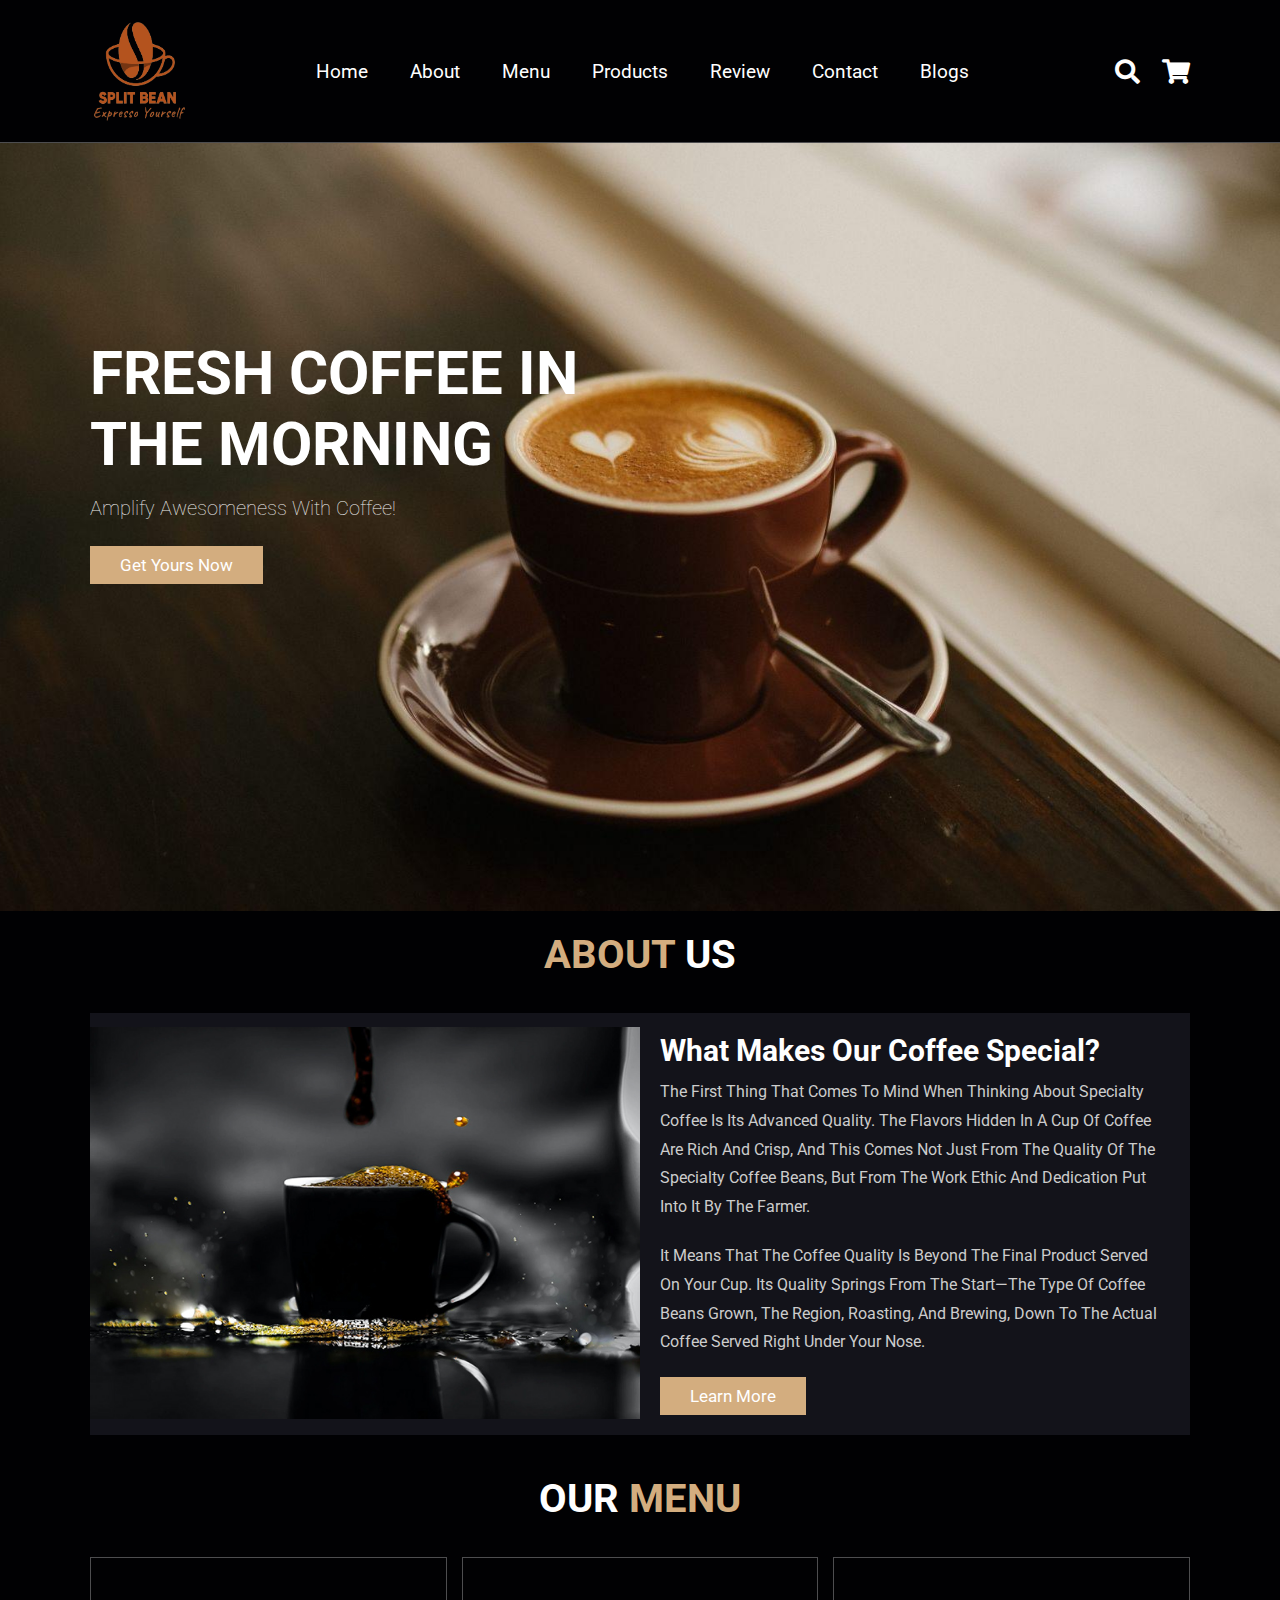
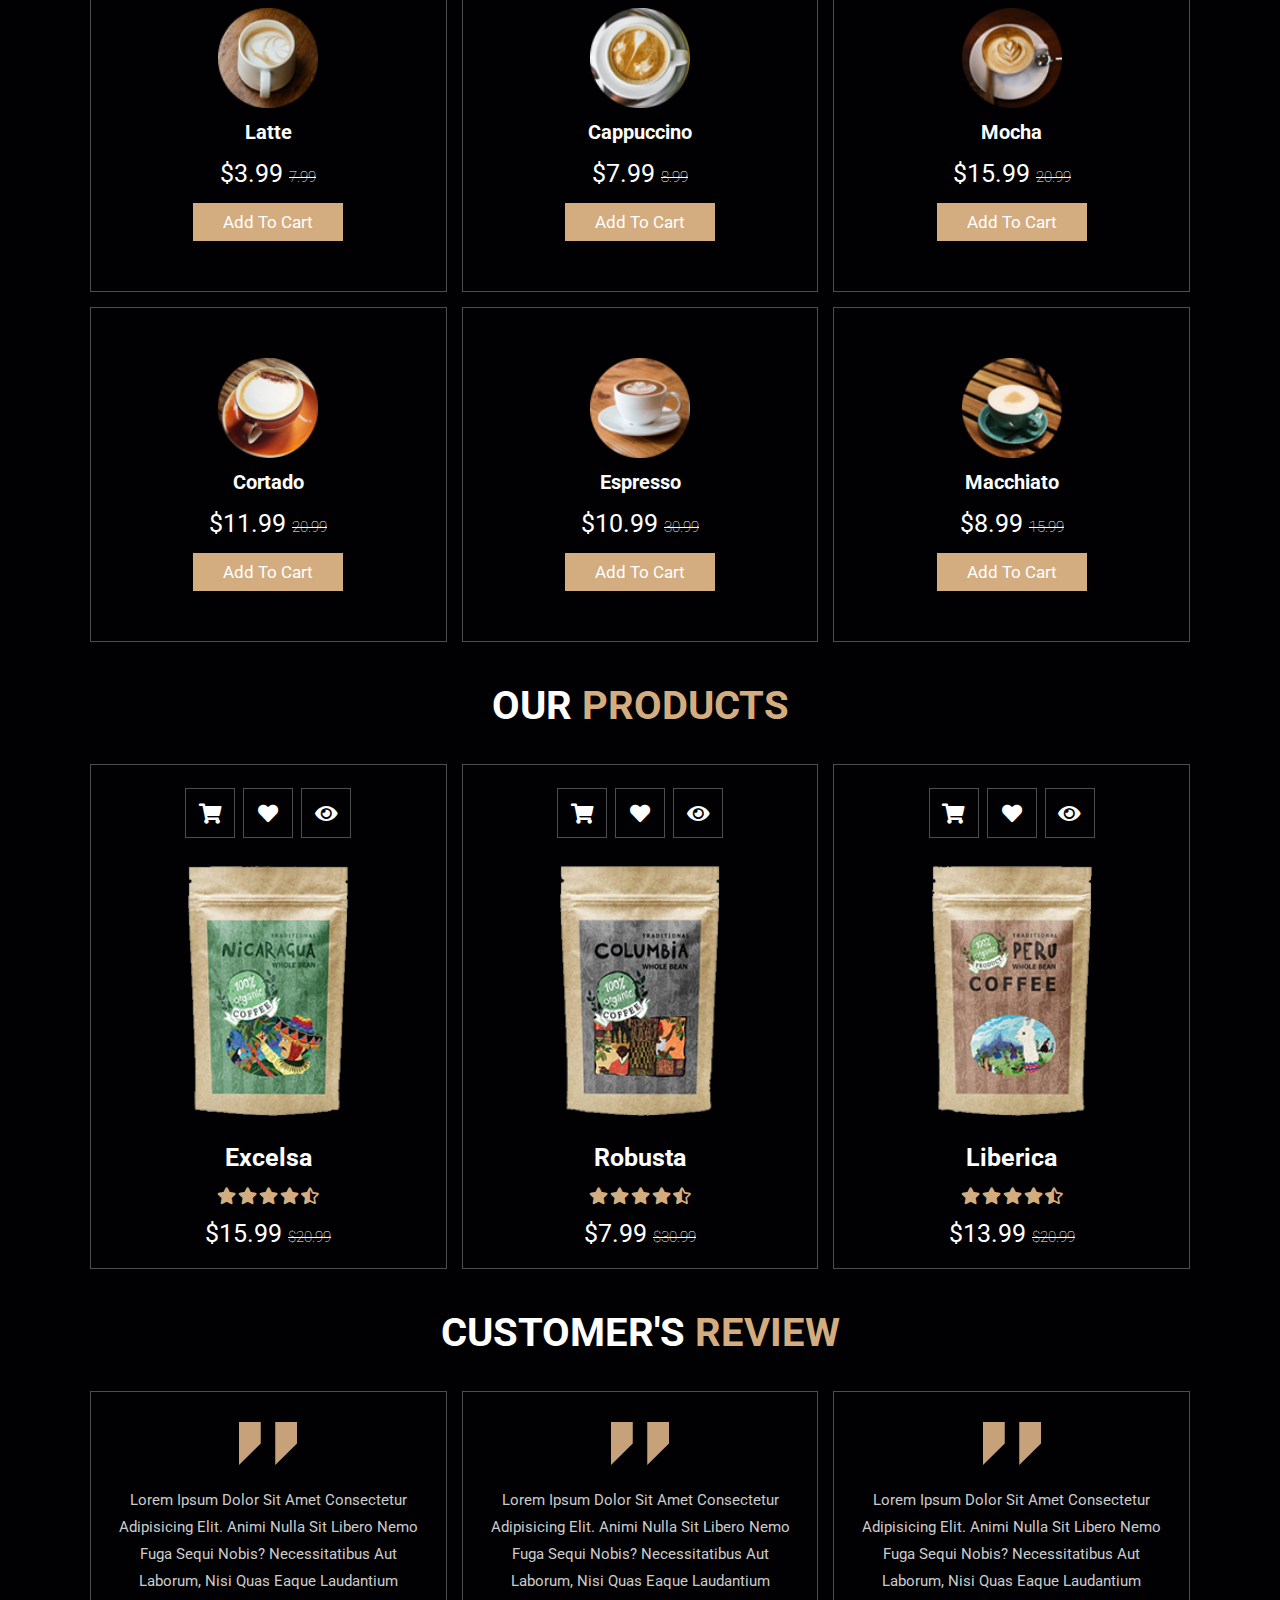
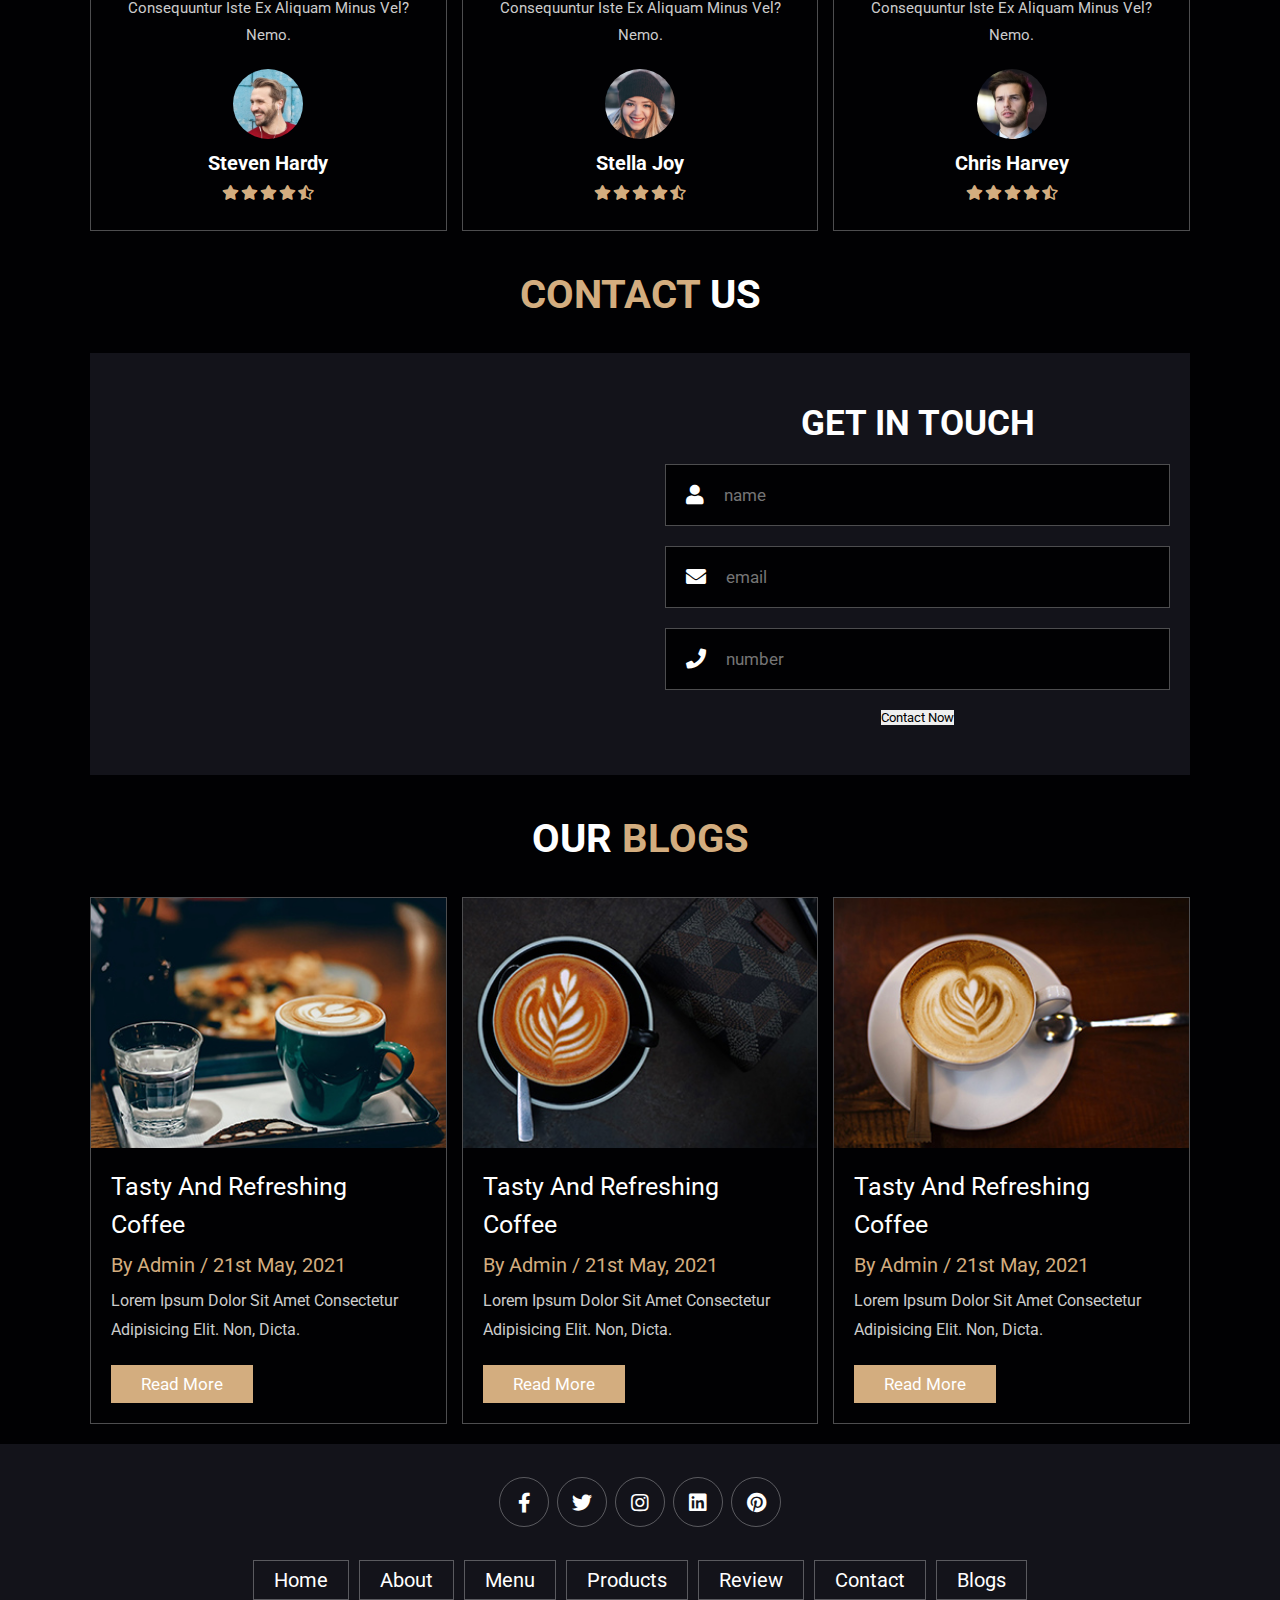
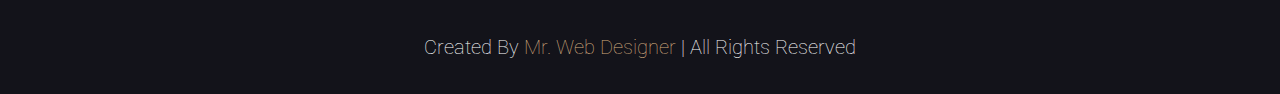
<file: coffee website/index.html>
<!DOCTYPE html>
<html lang="en">
  <head>
    <meta charset="UTF-8" />
    <meta http-equiv="X-UA-Compatible" content="IE=edge" />
    <meta name="viewport" content="width=device-width, initial-scale=1.0" />
    <title>split bean</title>

    
    <link
      rel="stylesheet"
      href="https://cdnjs.cloudflare.com/ajax/libs/font-awesome/5.15.4/css/all.min.css"
    />

    <
    <link rel="stylesheet" href="css/style.css" />
  </head>
  <body>
    

    <header class="header">
      <a href="#" class="logo">
        <img src="images/logo.png" alt="" />
      </a>

      <nav class="navbar">
        <a href="#home">home</a>
        <a href="#about">about</a>
        <a href="#menu">menu</a>
        <a href="#products">products</a>

        <a href="#review">review</a>
        <a href="#contact">contact</a>
        <a href="#blogs">blogs</a>
      </nav>

      <div class="icons">
        <div class="fas fa-search" id="search-btn"></div>
        <div class="fas fa-shopping-cart" id="cart-btn"></div>
        <div class="fas fa-bars" id="menu-btn"></div>
      </div>

      <div class="search-form">
        <input type="search" id="search-box" placeholder="search here..." />
        <label for="search-box" class="fas fa-search"></label>
      </div>

      <div class="cart-items-container">
        <div class="cart-item">
          <span class="fas fa-times"></span>
          <img src="images/cart-item-1.png" alt="" />
          <div class="content">
            <h3>Arabica</h3>
            <div class="price">$25.99/-</div>
          </div>
        </div>
        <div class="cart-item">
          <span class="fas fa-times"></span>
          <img src="images/cart-item-2.png" alt="" />
          <div class="content">
            <h3>Robusta</h3>
            <div class="price">$7.99/-</div>
          </div>
        </div>
        <div class="cart-item">
          <span class="fas fa-times"></span>
          <img src="images/cart-item-3.png" alt="" />
          <div class="content">
            <h3>Excelsa</h3>
            <div class="price">$15.99/-</div>
          </div>
        </div>
        <div class="cart-item">
          <span class="fas fa-times"></span>
          <img src="images/cart-item-4.png" alt="" />
          <div class="content">
            <h3>Liberica</h3>
            <div class="price">$13.99/-</div>
          </div>
        </div>
        <a
          href="file:///C:/Users/vasishta%20patel/Desktop/coffee%20website/cart.html"
          class="btn"
          >checkout now</a
        >

        <!---- <button onClick="myOnClickFn()">checkout now</button>
        <script>
          function myOnClickFn() {
            document.location.href =
              "file:///C:/Users/vasishta%20patel/Desktop/coffee%20website/cart.html";
          }
        </script> -->
      </div>
    </header>

    <!-- header section ends -->

    <!-- home section starts  -->

    <section class="home" id="home">
      <div class="content">
        <h3>fresh coffee in the morning</h3>
        <p>Amplify Awesomeness With Coffee!</p>
        <a href="#" class="btn">get yours now</a>
      </div>
    </section>

    

    <section class="about" id="about">
      <h1 class="heading"><span>about</span> us</h1>

      <div class="row">
        <div class="image">
          <img src="images/about-img.jpeg" alt="" />
        </div>

        <div class="content">
          <h3>what makes our coffee special?</h3>
          <p>
            The first thing that comes to mind when thinking about specialty
            coffee is its advanced quality. The flavors hidden in a cup of
            coffee are rich and crisp, and this comes not just from the quality
            of the specialty coffee beans, but from the work ethic and
            dedication put into it by the farmer.
          </p>
          <p>
            It means that the coffee quality is beyond the final product served
            on your cup. Its quality springs from the start—the type of coffee
            beans grown, the region, roasting, and brewing, down to the actual
            coffee served right under your nose.
          </p>
          <a href="#" class="btn">learn more</a>
        </div>
      </div>
    </section>

    

    <section class="menu" id="menu">
      <h1 class="heading">our <span>menu</span></h1>

      <div class="box-container">
        <div class="box">
          <img src="images/menu-1.png" alt="" />
          <h3>Latte</h3>
          <div class="price">$3.99 <span>7.99</span></div>
          <a href="#" class="btn">add to cart</a>
        </div>

        <div class="box">
          <img src="images/menu-2.png" alt="" />
          <h3>Cappuccino</h3>
          <div class="price">$7.99 <span>8.99</span></div>
          <a href="#" class="btn">add to cart</a>
        </div>

        <div class="box">
          <img src="images/menu-3.png" alt="" />
          <h3>Mocha</h3>
          <div class="price">$15.99 <span>20.99</span></div>
          <a href="#" class="btn">add to cart</a>
        </div>

        <div class="box">
          <img src="images/menu-4.png" alt="" />
          <h3>cortado</h3>
          <div class="price">$11.99 <span>20.99</span></div>
          <a href="#" class="btn">add to cart</a>
        </div>

        <div class="box">
          <img src="images/menu-5.png" alt="" />
          <h3>Espresso</h3>
          <div class="price">$10.99 <span>30.99</span></div>
          <a href="#" class="btn">add to cart</a>
        </div>

        <div class="box">
          <img src="images/menu-6.png" alt="" />
          <h3>macchiato</h3>
          <div class="price">$8.99 <span>15.99</span></div>
          <a href="#" class="btn">add to cart</a>
        </div>
      </div>
    </section>

    

    <section class="products" id="products">
      <h1 class="heading">our <span>products</span></h1>

      <div class="box-container">
        <div class="box">
          <div class="icons">
            <a href="#" class="fas fa-shopping-cart"></a>
            <a href="#" class="fas fa-heart"></a>
            <a href="#" class="fas fa-eye"></a>
          </div>
          <div class="image">
            <img src="images/product-1.png" alt="" />
          </div>
          <div class="content">
            <h3>Excelsa</h3>
            <div class="stars">
              <i class="fas fa-star"></i>
              <i class="fas fa-star"></i>
              <i class="fas fa-star"></i>
              <i class="fas fa-star"></i>
              <i class="fas fa-star-half-alt"></i>
            </div>
            <div class="price">$15.99 <span>$20.99</span></div>
          </div>
        </div>

        <div class="box">
          <div class="icons">
            <a href="#" class="fas fa-shopping-cart"></a>
            <a href="#" class="fas fa-heart"></a>
            <a href="#" class="fas fa-eye"></a>
          </div>
          <div class="image">
            <img src="images/product-2.png" alt="" />
          </div>
          <div class="content">
            <h3>Robusta</h3>
            <div class="stars">
              <i class="fas fa-star"></i>
              <i class="fas fa-star"></i>
              <i class="fas fa-star"></i>
              <i class="fas fa-star"></i>
              <i class="fas fa-star-half-alt"></i>
            </div>
            <div class="price">$7.99 <span>$30.99</span></div>
          </div>
        </div>

        <div class="box">
          <div class="icons">
            <a href="#" class="fas fa-shopping-cart"></a>
            <a href="#" class="fas fa-heart"></a>
            <a href="#" class="fas fa-eye"></a>
          </div>
          <div class="image">
            <img src="images/product-3.png" alt="" />
          </div>
          <div class="content">
            <h3>Liberica</h3>
            <div class="stars">
              <i class="fas fa-star"></i>
              <i class="fas fa-star"></i>
              <i class="fas fa-star"></i>
              <i class="fas fa-star"></i>
              <i class="fas fa-star-half-alt"></i>
            </div>
            <div class="price">$13.99 <span>$20.99</span></div>
          </div>
        </div>
      </div>
    </section>

    

    <section class="review" id="review">
      <h1 class="heading">customer's <span>review</span></h1>

      <div class="box-container">
        <div class="box">
          <img src="images/quote-img.png" alt="" class="quote" />
          <p>
            Lorem ipsum dolor sit amet consectetur adipisicing elit. Animi nulla
            sit libero nemo fuga sequi nobis? Necessitatibus aut laborum, nisi
            quas eaque laudantium consequuntur iste ex aliquam minus vel? Nemo.
          </p>
          <img src="images/pic-1.png" class="user" alt="" />
          <h3>steven hardy</h3>
          <div class="stars">
            <i class="fas fa-star"></i>
            <i class="fas fa-star"></i>
            <i class="fas fa-star"></i>
            <i class="fas fa-star"></i>
            <i class="fas fa-star-half-alt"></i>
          </div>
        </div>

        <div class="box">
          <img src="images/quote-img.png" alt="" class="quote" />
          <p>
            Lorem ipsum dolor sit amet consectetur adipisicing elit. Animi nulla
            sit libero nemo fuga sequi nobis? Necessitatibus aut laborum, nisi
            quas eaque laudantium consequuntur iste ex aliquam minus vel? Nemo.
          </p>
          <img src="images/pic-2.png" class="user" alt="" />
          <h3>stella joy</h3>
          <div class="stars">
            <i class="fas fa-star"></i>
            <i class="fas fa-star"></i>
            <i class="fas fa-star"></i>
            <i class="fas fa-star"></i>
            <i class="fas fa-star-half-alt"></i>
          </div>
        </div>

        <div class="box">
          <img src="images/quote-img.png" alt="" class="quote" />
          <p>
            Lorem ipsum dolor sit amet consectetur adipisicing elit. Animi nulla
            sit libero nemo fuga sequi nobis? Necessitatibus aut laborum, nisi
            quas eaque laudantium consequuntur iste ex aliquam minus vel? Nemo.
          </p>
          <img src="images/pic-3.png" class="user" alt="" />
          <h3>chris harvey</h3>
          <div class="stars">
            <i class="fas fa-star"></i>
            <i class="fas fa-star"></i>
            <i class="fas fa-star"></i>
            <i class="fas fa-star"></i>
            <i class="fas fa-star-half-alt"></i>
          </div>
        </div>
      </div>
    </section>

    

    <section class="contact" id="contact">
      <h1 class="heading"><span>contact</span> us</h1>

      <div class="row">
        <iframe
          class="map"
          src="https://www.google.com/maps/embed?pb=!1m18!1m12!1m3!1d30153.788252261566!2d72.82321484621745!3d19.141690214227783!2m3!1f0!2f0!3f0!3m2!1i1024!2i768!4f13.1!3m3!1m2!1s0x3be7b63aceef0c69%3A0x2aa80cf2287dfa3b!2sJogeshwari%20West%2C%20Mumbai%2C%20Maharashtra%20400047!5e0!3m2!1sen!2sin!4v1629452077891!5m2!1sen!2sin"
          allowfullscreen=""
          loading="lazy"
        ></iframe>

        <form action="" onsubmit="myalert()">
          <h3>get in touch</h3>
          <div class="inputBox">
            <span class="fas fa-user"></span>
            <input required type="text" placeholder="name" />
          </div>
          <div class="inputBox">
            <span class="fas fa-envelope"></span>
            <input type="email" placeholder="email" />
          </div>
          <div class="inputBox">
            <span class="fas fa-phone"></span>
            <input required type="number" placeholder="number" />
          </div>
          
          <input type="submit" value="contact now" />

          <script>
            function myalert() {
              alert(
                "Welcome To Slipt Bean!\n " +
                  "Thank You For Contacting Us." +
                  "We Will Get Back To You Soon!"
              );
            }
          </script>
        </form>
      </div>
    </section>

    <!-- contact section ends -->

    <!-- blogs section starts  -->

    <section class="blogs" id="blogs">
      <h1 class="heading">our <span>blogs</span></h1>

      <div class="box-container">
        <div class="box">
          <div class="image">
            <img src="images/blog-1.jpeg" alt="" />
          </div>
          <div class="content">
            <a href="#" class="title">tasty and refreshing coffee</a>
            <span>by admin / 21st may, 2021</span>
            <p>
              Lorem ipsum dolor sit amet consectetur adipisicing elit. Non,
              dicta.
            </p>
            <a href="#" class="btn">read more</a>
          </div>
        </div>

        <div class="box">
          <div class="image">
            <img src="images/blog-2.jpeg" alt="" />
          </div>
          <div class="content">
            <a href="#" class="title">tasty and refreshing coffee</a>
            <span>by admin / 21st may, 2021</span>
            <p>
              Lorem ipsum dolor sit amet consectetur adipisicing elit. Non,
              dicta.
            </p>
            <a href="#" class="btn">read more</a>
          </div>
        </div>

        <div class="box">
          <div class="image">
            <img src="images/blog-3.jpeg" alt="" />
          </div>
          <div class="content">
            <a href="#" class="title">tasty and refreshing coffee</a>
            <span>by admin / 21st may, 2021</span>
            <p>
              Lorem ipsum dolor sit amet consectetur adipisicing elit. Non,
              dicta.
            </p>
            <a href="#" class="btn">read more</a>
          </div>
        </div>
      </div>
    </section>

    <!-- blogs section ends -->

    <!-- footer section starts  -->

    <section class="footer">
      <div class="share">
        <a href="#" class="fab fa-facebook-f"></a>
        <a href="#" class="fab fa-twitter"></a>
        <a href="#" class="fab fa-instagram"></a>
        <a href="#" class="fab fa-linkedin"></a>
        <a href="#" class="fab fa-pinterest"></a>
      </div>

      <div class="links">
        <a href="#">home</a>
        <a href="#">about</a>
        <a href="#">menu</a>
        <a href="#">products</a>

        <a href="#">review</a>
        <a href="#">contact</a>
        <a href="#">blogs</a>
      </div>

      <div class="credit">
        created by <span>mr. web designer</span> | all rights reserved
      </div>
    </section>

    <!-- footer section ends -->

    <!-- custom js file link  -->
    <script src="js/script.js"></script>
  </body>
</html>
</file>
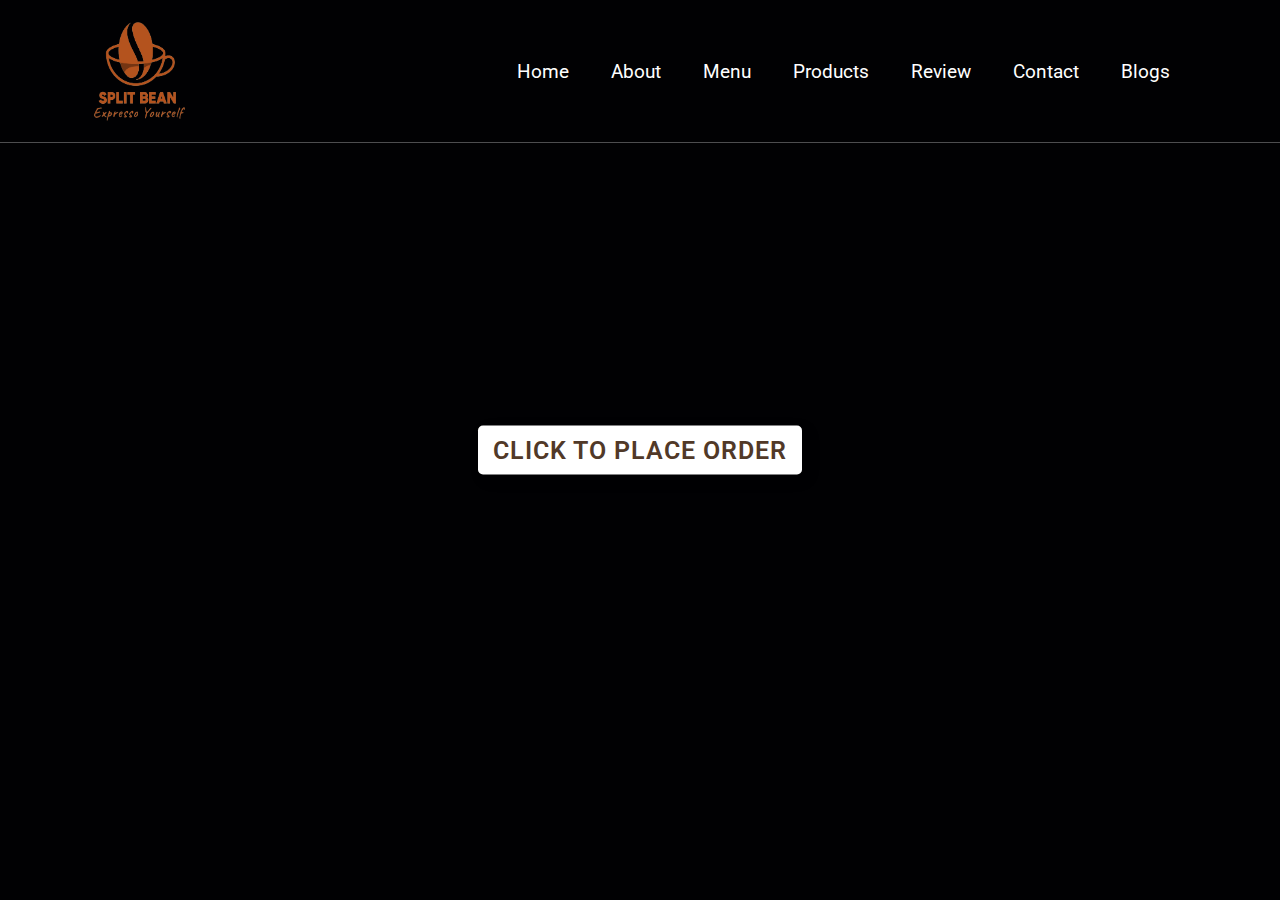
<file: coffee website/paymentdone.html>
<!DOCTYPE html>
<!-- Created By CodingNepal -->
<html lang="en" dir="ltr">

   <head>
   <style>
   @import url('https://fonts.googleapis.com/css?family=Lobster+Two:700|Poppins&display=swap');
*{
  margin: 0;
  padding: 0;
  box-sizing: border-box;
}
body{
  text-align: center;
  background: #986b4b;
  font-family: 'Poppins',sans-serif;
}
::selection{
  color: white;
  background: #d3ad7f;
}
.center,.start-btn{
  position: absolute;
  top: 50%;
  left: 50%;
  transform: translate(-50%, -50%);
}
.start-btn a{
  font-size: 25px;
  background: white;
  color: #513928;
  padding: 10px 15px;
  border-radius: 5px;
  text-decoration: none;
  text-transform: uppercase;
  font-weight: 600;
  letter-spacing: 1px;
  box-shadow: 5px 5px 15px rgba(0,0,0,.1);
}
.modal-box{
  top: 40%;
  opacity: 0;
  visibility: hidden;
  background: white;
  height: auto;
  width: 400px;
  padding: 30px;
  border-radius: 5px;
  border: 1px solid #513928;
  box-shadow: 5px 5px 30px rgba(0,0,0,.2);
}
.start-btn.show-modal{
  opacity: 0;
  visibility: hidden;
}
.modal-box.show-modal{
  top: 50%;
  opacity: 1;
  visibility: visible;
  transition: .4s;
}
.modal-box .fa-times{
  position: absolute;
  top: 0;
  right: 0;
  background: #FF0000;
  height: 45px;
  width: 50px;
  line-height: 40px;
  color: white;
  font-size: 18px;
  border-radius: 0 5px 0 50px;
  padding-left: 13px;
  cursor: pointer;
}
.fa-times:hover{
  font-size: 22px;
}

.fa-check {
    color: #4CBB17;
  }

.modal-box .icon1{
  font-size: 60px;
  background: #FF0000;
  height: 120px;
  width: 120px;
  color: white;
  border-radius: 50%;
  line-height: 120px;
  text-align: center;
  margin-bottom: 10px;
}
.modal-box header{
  font-size: 31px;
  font-family: 'Lobster Two';
  margin-bottom: 10px;
}
.modal-box p{
  /* margin-bottom: 10px; */
  line-height: 20px;
  color: grey;
}
form input, form button{
  height: 50px;
  width: 95%;
  border-radius: 3px;
}
form .icon2{
  position: absolute;
  height: 50px;
  width: 50px;
  margin-top: 15px;
  background: #FF0000;
  color: white;
  line-height: 50px;
  font-size: 24px;
  border-radius: 5px 0 0 5px;
}
form input{
  margin-top: 15px;
  padding: 0 65px;
  font-size: 18px;
  outline: none;
  border: 2px solid #1ed2fa;
  caret-color: #48DBFB;
}
input::placeholder{
  color: #8c8c8c;
}
form input:focus{
  box-shadow: 0 0 15px #82e6fc,
              0 0 25px #b4f0fd,
              0 0 35px #ffffff;
}
.btn:hover {
  background: #513928;
}

.btn {
  margin-top: 15px;
  background: #C19A6B;
  color: white;
  font-size: 25px;
  border: 1px solid #C19A6B;
  letter-spacing: 1px;
  cursor: pointer;
  outline: none;
  transition: .3s;
}
form button:hover{
  background: #1ed2fa;
  border: 1px solid #05cdfa;
  letter-spacing: 2px;
}
.modal-box .icons{
  margin-top: 25px;
}
.icons i{
  font-size: 22px;
  margin: 0 7px;
  color: #48DBFB;
  cursor: pointer;
}
.icons i:hover{
  transform: scale(1.1);
  color: #05cdfa;
}
.start-btn:hover{
  background: #513928;
}


   </style>
      <meta charset="utf-8">
      
      <link rel="stylesheet" href="css/style.css">
      <link rel="stylesheet" href="https://cdnjs.cloudflare.com/ajax/libs/font-awesome/5.15.3/css/all.min.css"/>
      <script src="https://code.jquery.com/jquery-3.4.1.js"></script>
   <body>
    <header class="header">
      <a href="#" class="logo">
        <img src="images/logo.png" alt="" />
      </a>

      <nav class="navbar">
        <a href="#home">home</a>
        <a href="#about">about</a>
        <a href="#menu">menu</a>
        <a href="#products">products</a>

        <a href="#review">review</a>
        <a href="#contact">contact</a>
        <a href="#blogs">blogs</a>
      </nav>
    </header>

      <div class="start-btn">
         <a href="#">Click To Place Order</a>
      </div>
      <div class="center modal-box">
         <div class="fas fa-times"></div>
         <div class="fas fa-check fa-5x ">
            
         </div>
         <header>Thank You!</header>
         <p>
            Your Order has been Sucessfully Placed.Thanks!
         </p>
         <form action="">
            
            <a href ="file:///C:/Users/vasishta%20patel/Desktop/coffee%20website/index.html"
            class="btn"
            >Continue Shopping</a>
         </form>
         
      </div>
      <script>
         $(document).ready(function(){
           $('.start-btn').click(function(){
             $('.modal-box').toggleClass("show-modal");
             $('.start-btn').toggleClass("show-modal");
           });
           $('.fa-times').click(function(){
             $('.modal-box').toggleClass("show-modal");
             $('.start-btn').toggleClass("show-modal");
           });
         });
      </script>
      
   </body>
   
   
</html>
</file>
<file: coffee website/css/style.css>
@import url('https://fonts.googleapis.com/css2?family=Roboto:wght@100;300;400;500;700&display=swap');

:root{
    --main-color:#d3ad7f;
    --black:#13131a;
    --bg:#010103;
    --border:.1rem solid rgba(255,255,255,.3);
}

*{
    font-family: 'Roboto', sans-serif;
    margin:0; padding:0;
    box-sizing: border-box;
    outline: none; border:none;
    text-decoration: none;
    text-transform: capitalize;
    transition: .2s linear;
}

html{
    font-size: 62.5%;
    overflow-x: hidden;
    scroll-padding-top: 9rem;
    scroll-behavior: smooth;
}

html::-webkit-scrollbar{
    width: .8rem;
}

html::-webkit-scrollbar-track{
    background: transparent;
}

html::-webkit-scrollbar-thumb{
    background: #fff;
    border-radius: 5rem;
}

body{
    background: var(--bg);
}

section{
    padding:2rem 7%;
}

.heading{
    text-align: center;
    color:#fff;
    text-transform: uppercase;
    padding-bottom: 3.5rem;
    font-size: 4rem;
}

.heading span{
    color:var(--main-color);
    text-transform: uppercase;
}

.btn{
    margin-top: 1rem;
    display: inline-block;
    padding:.9rem 3rem;
    font-size: 1.7rem;
    color:#fff;
    background: var(--main-color);
    cursor: pointer;
}

.btn:hover{
    letter-spacing: .2rem;
}

.header{
    background: var(--bg);
    display: flex;
    align-items: center;
    justify-content: space-between;
    padding:1.5rem 7%;
    border-bottom: var(--border);
    position: fixed;
    top:0; left: 0; right: 0;
    z-index: 1000;
}

.header .logo img{
    height: 11rem;
    width: 10rem;
}

.header .navbar a{
    margin:0 2rem;
    font-size: 1.9rem;
    
    color:#fff;
}

.header .navbar a:hover{
    color:var(--main-color);
    border-bottom: .1rem solid var(--main-color);
    padding-bottom: .2rem;
}

.header .icons div{
    color:#fff;
    cursor: pointer;
    font-size: 2.5rem;
    margin-left: 2rem;
}

.header .icons div:hover{
    color:var(--main-color);
}

#menu-btn{
    display: none;
}

.header .search-form{
    position: absolute;
    top:115%; right: 7%;
    background: #fff;
    width: 50rem;
    height: 5rem;
    display: flex;
    align-items: center;
    transform: scaleY(0);
    transform-origin: top;
}

.header .search-form.active{
    transform: scaleY(1);
}

.header .search-form input{
    height: 100%;
    width: 100%;
    font-size: 1.6rem;
    color:var(--black);
    padding:1rem;
    text-transform: none;
}

.header .search-form label{
    cursor: pointer;
    font-size: 2.2rem;
    margin-right: 1.5rem;
    color:var(--black);
}

.header .search-form label:hover{
    color:var(--main-color);
}

.header .cart-items-container{
    position: absolute;
    top:100%; right: -100%;
    height: calc(100vh - 9.5rem);
    width: 35rem;
    background: #fff;
    padding:0 1.5rem;
}

.header .cart-items-container.active{
    right: 0;
}

.header .cart-items-container .cart-item{
    position: relative;
    margin:2rem 0;
    display: flex;
    align-items: center;
    gap:1.5rem;
}

.header .cart-items-container .cart-item .fa-times{
    position: absolute;
    top:1rem; right: 1rem;
    font-size: 2rem;
    cursor: pointer;
    color: var(--black);
}

.header .cart-items-container .cart-item .fa-times:hover{
    color:var(--main-color);
}

.header .cart-items-container .cart-item img{
    height: 7rem;
}

.header .cart-items-container .cart-item .content h3{
    font-size: 2rem;
    color:var(--black);
    padding-bottom: .5rem;
}

.header .cart-items-container .cart-item .content .price{
    font-size: 1.5rem;
    color:var(--main-color);
}

.header .cart-items-container .btn{
    width: 100%;
    text-align: center;
}

.home{
    min-height: 100vh;
    display: flex;
    align-items: center;
    background:url(../images/background.jpg) no-repeat;
    background-size: cover;
    background-position: center;
}

.home .content{
    max-width: 60rem;
}

.home .content h3{
    font-size: 6rem;
    text-transform: uppercase;
    color:#fff;
}

.home .content p{
    font-size: 2rem;
    font-weight: lighter;
    line-height: 1.8;
    padding:1rem 0;
    color:#eee;
}

.about .row{
    display: flex;
    align-items: center;
    background:var(--black);
    flex-wrap: wrap;
}

.about .row .image{
    flex:1 1 45rem;
}

.about .row .image img{
    width: 100%;
}
.about .row .content{
    flex:1 1 45rem;
    padding:2rem;
}

.about .row .content h3{
    font-size: 3rem;
    color:#fff;
}

.about .row .content p{
    font-size: 1.6rem;
    color:#ccc;
    padding:1rem 0;
    line-height: 1.8;
}

.menu .box-container{
    display: grid;
    grid-template-columns: repeat(auto-fit, minmax(30rem, 1fr));
    gap:1.5rem;
}

.menu .box-container .box{
    padding:5rem;
    text-align: center;
    border:var(--border);    
}

.menu .box-container .box img{
    height: 10rem;
}

.menu .box-container .box h3{
    color: #fff;
    font-size: 2rem;
    padding:1rem 0;
}

.menu .box-container .box .price{
    color: #fff;
    font-size: 2.5rem;
    padding:.5rem 0;
}

.menu .box-container .box .price span{
    font-size: 1.5rem;
    text-decoration: line-through;
    font-weight: lighter;
}

.menu .box-container .box:hover{
    background:#fff;
}

.menu .box-container .box:hover > *{
    color:var(--black);
}

.products .box-container{
    display: grid;
    grid-template-columns: repeat(auto-fit, minmax(30rem, 1fr));
    gap:1.5rem;
}

.products .box-container .box{
    text-align: center;
    border:var(--border);
    padding: 2rem;
}

.products .box-container .box .icons a{
    height: 5rem;
    width: 5rem;
    line-height: 5rem;
    font-size: 2rem;
    border:var(--border);
    color:#fff;
    margin:.3rem;
}

.products .box-container .box .icons a:hover{
    background:var(--main-color);
}

.products .box-container .box .image{
    padding: 2.5rem 0;
}

.products .box-container .box .image img{
    height: 25rem;
}

.products .box-container .box .content h3{
    color:#fff;
    font-size: 2.5rem;
}

.products .box-container .box .content .stars{
    padding: 1.5rem;
}

.products .box-container .box .content .stars i{
    font-size: 1.7rem;
    color: var(--main-color);
}

.products .box-container .box .content .price{
    color:#fff;
    font-size: 2.5rem;
}

.products .box-container .box .content .price span{
    text-decoration: line-through;
    font-weight: lighter;
    font-size: 1.5rem;
}

.review .box-container{
    display: grid;
    grid-template-columns: repeat(auto-fit, minmax(30rem, 1fr));
    gap:1.5rem;
}

.review .box-container .box{
    border:var(--border);
    text-align: center;
    padding:3rem 2rem;
}

.review .box-container .box p{
    font-size: 1.5rem;
    line-height: 1.8;
    color:#ccc;
    padding:2rem 0;
}

.review .box-container .box .user{
    height: 7rem;
    width: 7rem;
    border-radius: 50%;
    object-fit: cover;
}

.review .box-container .box h3{
    padding:1rem 0;
    font-size: 2rem;
    color:#fff;
}

.review .box-container .box .stars i{
    font-size: 1.5rem;
    color:var(--main-color);
}

.contact .row{
    display: flex;
    background:var(--black);
    flex-wrap: wrap;
    gap:1rem;
}

.contact .row .map{
    flex:1 1 45rem;
    width: 100%;
    object-fit: cover;
}

.contact .row form{
    flex:1 1 45rem;
    padding:5rem 2rem;
    text-align: center;
}

.contact .row form h3{
    text-transform: uppercase;
    font-size: 3.5rem;
    color:#fff;
}

.contact .row form .inputBox{
    display: flex;
    align-items: center;
    margin-top: 2rem;
    margin-bottom: 2rem;
    background:var(--bg);
    border:var(--border);
}

.contact .row form .inputBox span{
    color:#fff;
    font-size: 2rem;
    padding-left: 2rem;
}

.contact .row form .inputBox input{
    width: 100%;
    padding:2rem;
    font-size: 1.7rem;
    color:#fff;
    text-transform: none;
    background:none;
}

.blogs .box-container{
    display: grid;
    grid-template-columns: repeat(auto-fit, minmax(30rem, 1fr));
    gap:1.5rem;
}

.blogs .box-container .box{
    border:var(--border);    
}

.blogs .box-container .box .image{
    height: 25rem;
    overflow:hidden;
    width: 100%;
}

.blogs .box-container .box .image img{
    height: 100%;
    object-fit: cover;
    width: 100%;
}

.blogs .box-container .box:hover .image img{
    transform: scale(1.2);
}

.blogs .box-container .box .content{
    padding:2rem;
}

.blogs .box-container .box .content .title{
    font-size: 2.5rem;
    line-height: 1.5;
    color:#fff;
}

.blogs .box-container .box .content .title:hover{
    color:var(--main-color);
}

.blogs .box-container .box .content span{
    color:var(--main-color);
    display: block;
    padding-top: 1rem;
    font-size: 2rem;
}

.blogs .box-container .box .content p{
    font-size: 1.6rem;
    line-height: 1.8;
    color:#ccc;
    padding:1rem 0;
}

.footer{
    background:var(--black);
    text-align: center;
}

.footer .share{
    padding:1rem 0;
}

.footer .share a{
    height: 5rem;
    width: 5rem;
    line-height: 5rem;
    font-size: 2rem;
    color:#fff;
    border:var(--border);
    margin:.3rem;
    border-radius: 50%;
}

.footer .share a:hover{
    background-color: var(--main-color);
}

.footer .links{
    display: flex;
    justify-content: center;
    flex-wrap: wrap;
    padding:2rem 0;
    gap:1rem;
}

.footer .links a{
    padding:.7rem 2rem;
    color:#fff;
    border:var(--border);
    font-size: 2rem;
}

.footer .links a:hover{
    background:var(--main-color);
}

.footer .credit{
    font-size: 2rem;
    color:#fff;
    font-weight: lighter;
    padding:1.5rem;
}

.footer .credit span{
    color:var(--main-color);
}













/* media queries  */
@media (max-width:991px){

    html{
        font-size: 55%;
    }

    .header{
        padding:1.5rem 2rem;
    }

    section{
        padding:2rem;
    }

}

@media (max-width:768px){

    #menu-btn{
        display: inline-block;
    }

    .header .navbar{
        position: absolute;
        top:100%; right: -100%;
        background: #fff;
        width: 30rem;
        height: calc(100vh - 9.5rem);
    }

    .header .navbar.active{
        right:0;
    }

    .header .navbar a{
        color:var(--black);
        display: block;
        margin:1.5rem;
        padding:.5rem;
        font-size: 2rem;
    }

    .header .search-form{
        width: 90%;
        right: 2rem;
    }

    .home{
        background-position: left;
        justify-content: center;
        text-align: center;
    }

    .home .content h3{
        font-size: 4.5rem;
    }

    .home .content p{
        font-size: 1.5rem;
    }

}

@media (max-width:450px){

    html{
        font-size: 50%;
    }

}
</file>
